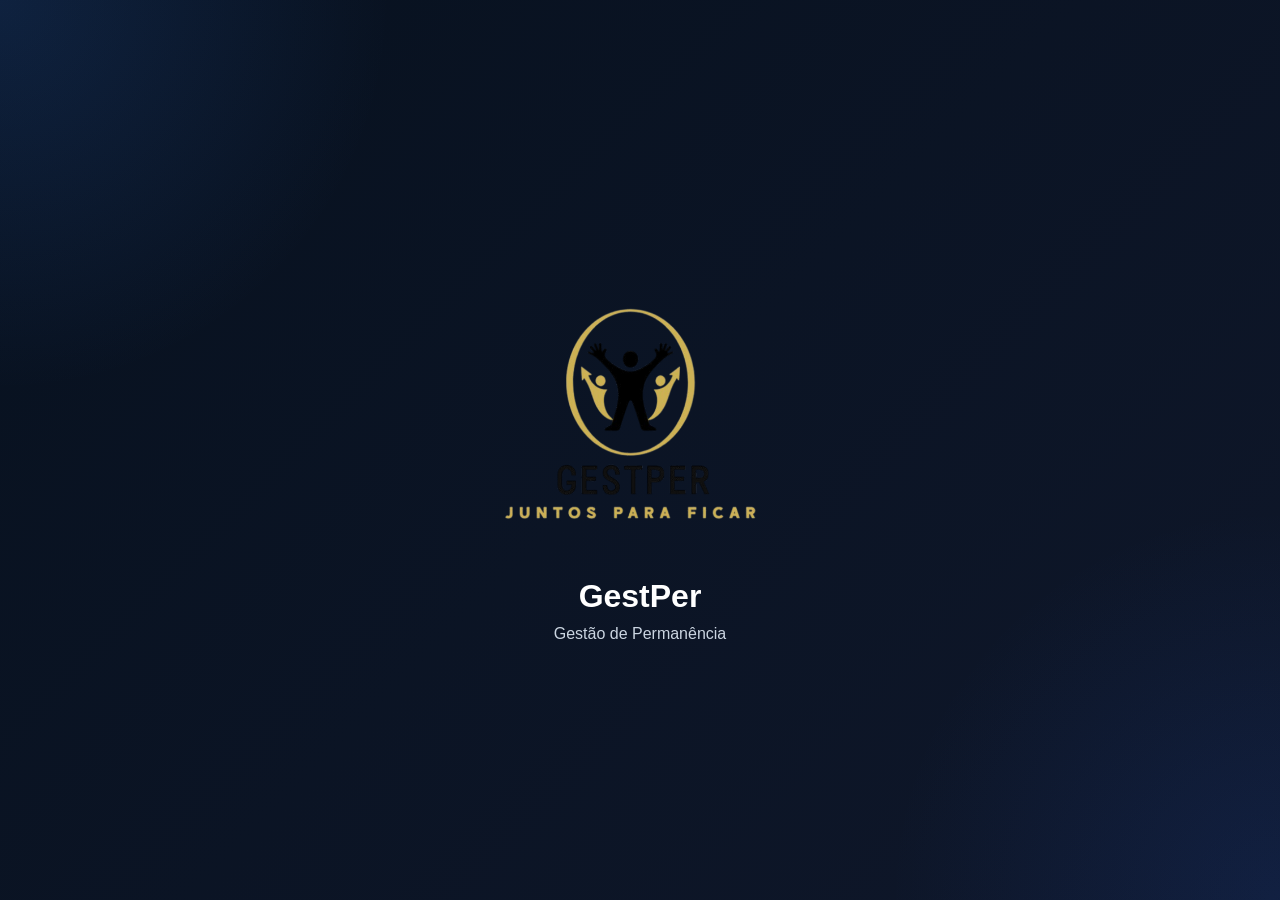
<file: index.html>
<!DOCTYPE html>
<html lang="pt-br">

<head>

    <!-- Configurações do PWA -->
    <link rel="manifest" href="manifest.json" />
    <meta name="theme-color" content="#0d6efd" />

    <!-- Tags para funcionar no iPhone (iOS) -->
    <meta name="apple-mobile-web-app-capable" content="yes" />
    <meta name="apple-mobile-web-app-status-bar-style" content="default" />
    <meta name="apple-mobile-web-app-title" content="GestPer" />

    <!-- Ícones -->
    <link rel="apple-touch-icon" href="imagens/certo.png" />
    <link rel="icon" type="imagens/png" href="imagens/certo.png" />


    <meta charset='utf-8'>
    <meta http-equiv='X-UA-Compatible' content='IE=edge'>
    <title> Gestper</title>
    <meta name="viewport" content="width=device-width, initial-scale=1, viewport-fit=cover">
    <link rel='stylesheet' type='text/css' media='screen' href='css/login.css'>
</head>

<body>

    <div id="splash">
        <img src="imagens/certo.png" alt="Gestão de Permanência">
        <h1> GestPer </h1>
        <p>Gestão de Permanência</p>



    </div>
    <div class="background-glow"></div>

    <div class="login-wrapper">

        <div class="login-card">

            <div class="logo-circle">
                <img src="imagens/certo.png" alt="Logo">
            </div>

            <div class="login-top">
                <span class="mini-badge">Sistema SaaS</span>

                <h2>Sistema Gestper</h2>

                <p>
                    Plataforma de Gerenciamento e Cadastro de Alunos
                </p>
            </div>

            <div class="input-group">
                <label>E-mail</label>

                <div class="input-area">
                    <span class="input-icon">✉</span>

                    <input type="email" id="email" placeholder="Digite o seu email">
                </div>
            </div>

            <div class="input-group">
                <label>Senha</label>

                <div class="input-area">
                    <span class="input-icon">🔒</span>

                    <input type="password" id="password" placeholder="Digite sua senha">
                </div>
            </div>

            <button onclick="efetuarLogin()">
                Entrar no Sistema
            </button>

            <div class="error" id="erro">
                Usuário ou Senha inválidos
            </div>

            <div class="footer">
                © 2026 Gestper • Sistema de Gerenciamento Escolar
            </div>

        </div>

    </div>

    <script src='javascript/login.js'></script>

    <script>
        if ('serviceWorker' in navigator) {
            navigator.serviceWorker.register('service-worker.js')
                .then(() => console.log('Pronto! Seu site agora é um App.'))
                .catch((err) => console.log('Erro ao criar o App:', err));
        }
        
        window.addEventListener('load', () => {
            const splash = document.getElementById('splash');
        
            setTimeout(() => {
                splash.style.opacity = '0';
                splash.style.transition = 'opacity 0.5s ease';
        
                setTimeout(() => {
                    splash.style.display = 'none';
                }, 500);
        
            }, 3000);
        });
    </script>

</body>

</html>
</file>
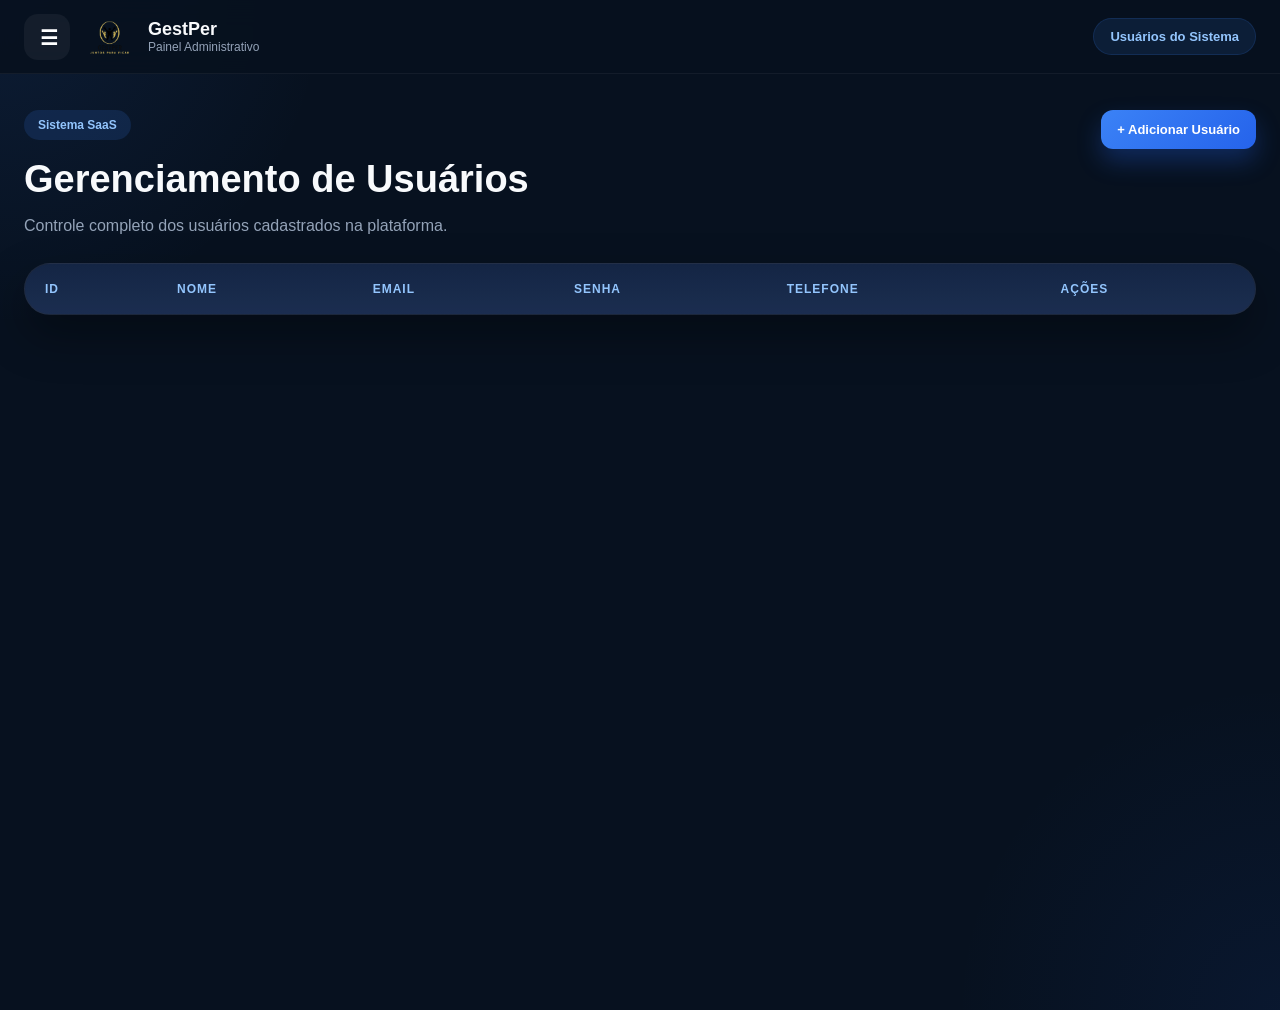
<file: configuracoes.html>
<!doctype html>
<html lang="pt-br">

<head>
  <meta charset="utf-8" />
  <meta http-equiv="X-UA-Compatible" content="IE=edge" />

  <title>Gerenciamento de Permanência</title>

  <meta name="viewport" content="width=device-width, initial-scale=1" />

  <link
    rel="stylesheet"
    type="text/css"
    media="screen"
    href="css/configuracoes.css"
  />
</head>

<body>

  <!-- HEADER -->
  <header class="header">

    <div class="header-left">

      <button class="menu-btn" id="menu-btn">☰</button>

      <div class="logo-area">
        <img src="imagens/certo.png" alt="logo">

        <div class="logo-text">
          <h2>GestPer</h2>
          <span>Painel Administrativo</span>
        </div>
      </div>

    </div>

    <div class="header-badge">
      Usuários do Sistema
    </div>

  </header>

  <!-- MENU -->
  <nav class="side-menu" id="side-menu">

    <div class="menu-title">
      
    </div>

    <ul>

      <li>
        <a href="#" onclick="abrirRelatorios()">
          <span>📊</span>
          Relatórios
        </a>
      </li>

      <li>
        <a href="configuracoes.html">
          <span>⚙️</span>
          Usuários
        </a>
      </li>

      <li>
        <a href="upload.html">
          <span>📁</span>
          Arquivos
        </a>
      </li>

      <div class="sair">
        <li>
          <a href="#" onclick="sair()">
            <span>🚪</span>
            Sair
          </a>
        </li>
      </div>

    </ul>

  </nav>

  <script src="javascript/menu.js"></script>

  <!-- MODAL EDITAR -->
  <div id="modal-editar" class="modal">

    <div class="janela">

      <div class="modal-top">
        <h2>Alterar usuário</h2>
        <p>Atualize as informações do usuário</p>
      </div>

      <input type="text" id="editar-nome" placeholder="Nome" />
      <input type="email" id="editar-email" placeholder="Email" />
      <input type="text" id="editar-telefone" placeholder="Telefone" />
      <input type="text" id="editar-senha" placeholder="Senha" />

      <div class="botoes-modal">
        <button onclick="alterar_usuario()">Salvar</button>
        <button onclick="fecharModal()">Cancelar</button>
      </div>

    </div>

  </div>

  <!-- MODAL ADICIONAR -->
  <div id="modal-adicionar" class="modal">

    <div class="janela">

      <div class="modal-top">
        <h2>Adicionar usuário</h2>
        <p>Cadastre um novo usuário no sistema</p>
      </div>

      <input type="text" id="add-nome" placeholder="Nome" />
      <input type="email" id="add-email" placeholder="Email" />
      <input type="text" id="add-telefone" placeholder="Telefone" />
      <input type="text" id="add-senha" placeholder="Senha" />

      <div class="botoes-modal">
        <button onclick="adicionarUsuario()">Salvar</button>
        <button onclick="fecharModalAdicionar()">Cancelar</button>
      </div>

    </div>

  </div>

  <!-- CONTEÚDO -->
  <main class="page-content">

    <div class="top-info">

      <div>
        <span class="mini-badge">Sistema SaaS</span>

        <h1>Gerenciamento de Usuários</h1>

        <p>
          Controle completo dos usuários cadastrados na plataforma.
        </p>
      </div>

      <button class="adicionar" onclick="abrirModalAdicionar()">
        + Adicionar Usuário
      </button>

    </div>

    <!-- TABELA -->
    <div class="conteiner">

      <div class="table-wrapper">

        <table border="0" class="tabela">

          <thead>
            <tr>
              <th>ID</th>
              <th>Nome</th>
              <th>Email</th>
              <th>Senha</th>
              <th>Telefone</th>
              <th>Ações</th>
            </tr>
          </thead>

          <tbody id="corpo-tabela"></tbody>

        </table>

      </div>

    </div>

  </main>

  <script src="javascript/configuracoes.js"></script>

</body>

</html>
</file>
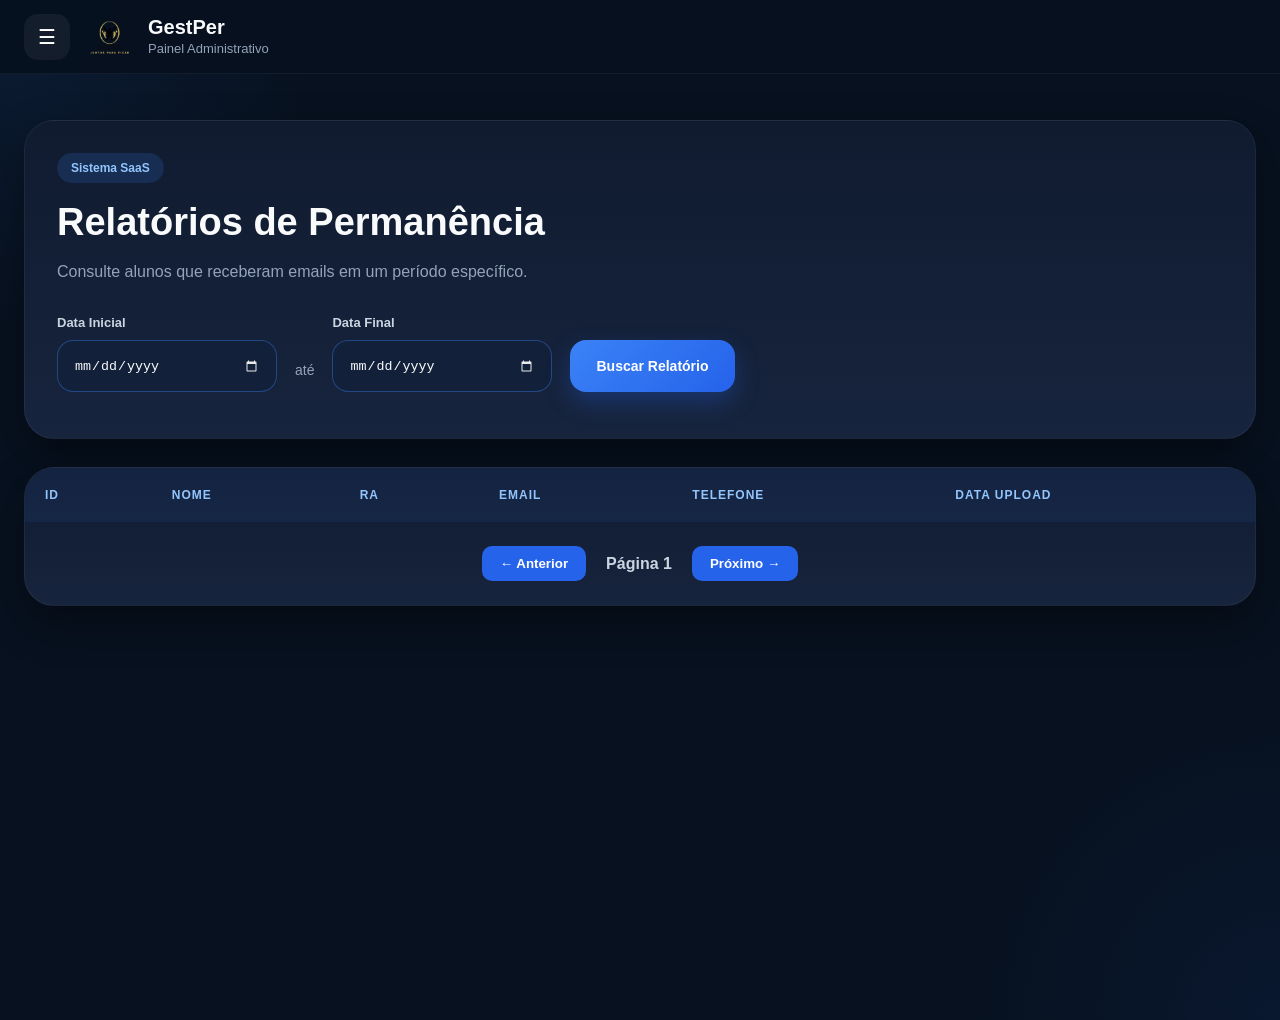
<file: relatorios.html>
<!DOCTYPE html>
<html lang="pt-br">

<head>

  <meta charset="UTF-8">
  <meta http-equiv="X-UA-Compatible" content="IE=edge">

  <title>Relatórios</title>

  <meta name="viewport" content="width=device-width, initial-scale=1.0">

  <link rel="stylesheet" href="css/relatorios.css">

</head>

<body>

  <!-- HEADER -->
  <header class="header">

    <div class="header-left">

      <button class="menu-btn" id="menu-btn">
        ☰
      </button>

      <div class="logo-area">

        <img src="imagens/certo.png" alt="logo">

        <div class="logo-text">
          <h2>GestPer</h2>
          <span>Painel Administrativo</span>
        </div>

      </div>

    </div>

  </header>

  <!-- MENU -->
  <nav class="side-menu" id="side-menu">

    <ul>

      <li>
        <a href="#" onclick="abrirRelatorios()">
          📊 Relatórios
        </a>
      </li>

      <li>
        <a href="configuracoes.html">
          ⚙️ Usuários
        </a>
      </li>

      <li>
        <a href="upload.html">
          📁 Arquivos
        </a>
      </li>

      <div class="sair">

        <li>
          <a href="" onclick="sair()">
            🚪 Sair
          </a>
        </li>

      </div>

    </ul>

  </nav>

  <!-- PAGE -->
  <main class="page-content">

    <!-- HERO -->
    <section class="hero-card">

      <span class="mini-badge">
        Sistema SaaS
      </span>

      <h1>
        Relatórios de Permanência
      </h1>

      <p>
        Consulte alunos que receberam emails em um período específico.
      </p>

      <!-- FILTRO -->
      <div class="conteiner-filtro">

        <div class="separar">

          <!-- DATA INICIO -->
          <div class="input-group">

            <label>
              Data Inicial
            </label>

            <input
              type="date"
              id="data-inicio"
            >

          </div>

          <!-- DIVIDER -->
          <div class="divider">
            até
          </div>

          <!-- DATA FIM -->
          <div class="input-group">

            <label>
              Data Final
            </label>

            <input
              type="date"
              id="data-fim"
            >

          </div>

          <!-- BUTTON -->
          <div class="button-group">

            <button
              class="buscar"
              onclick="buscarPorData()"
            >
              Buscar Relatório
            </button>

          </div>

        </div>

        <!-- MESSAGE -->
        <small
          id="mensagem-data"
          class="message"
        ></small>

      </div>

    </section>

    <!-- TABELA -->
    <section class="table-card">

      <div class="table-wrapper">

        <table>

          <thead>

            <tr>

              <th>ID</th>
              <th>Nome</th>
              <th>RA</th>
              <th>Email</th>
              <th>Telefone</th>
              <th>Data Upload</th>

            </tr>

          </thead>

          <tbody id="corpo-tabela">
          </tbody>

        </table>

        <!-- PAGINAÇÃO -->
        <div class="paginacao">

          <button id="btn-anterior">
            ← Anterior
          </button>

          <span id="pagina-atual">
            Página 1
          </span>

          <button id="btn-proximo">
            Próximo →
          </button>

        </div>

      </div>

    </section>

  </main>

  <script src="javascript/relatorios.js"></script>
  <script src="javascript/menu.js" defer></script>

</body>

</html>
</file>
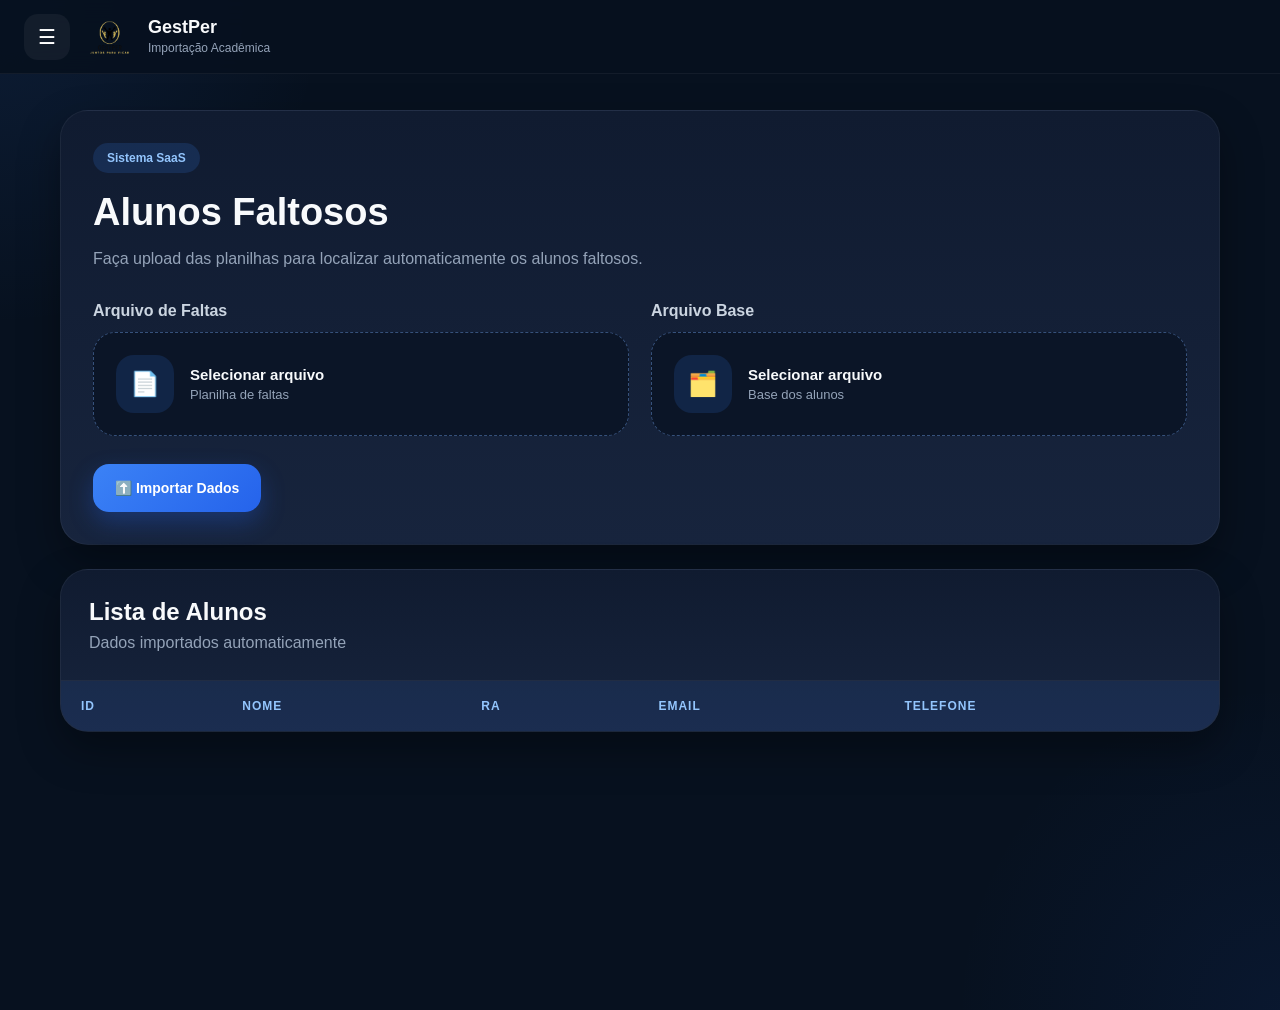
<file: upload.html>
<!DOCTYPE html>
<html lang="pt-br">
<head>
  <meta charset="UTF-8">
  <meta name="viewport" content="width=device-width, initial-scale=1.0">
  <title>Alunos Faltosos</title>

  <link rel="stylesheet" href="css/upload.css">
</head>

<body>

  <header class="header">

    <div class="header-content">

      <button class="menu-btn" id="menu-btn">☰</button>

      <div class="logo-area">

        <img src="imagens/certo.png" alt="logo">

        <div class="logo-text">
          <h2>GestPer</h2>
          <span>Importação Acadêmica</span>
        </div>

      </div>

    </div>

  </header>


  <nav class="side-menu" id="side-menu">

    <ul>

      <li>
        <a href="#" onclick="abrirRelatorios()">
          📊 Relatórios
        </a>
      </li>

      <li>
        <a href="configuracoes.html">
          ⚙️ Usuários
        </a>
      </li>

      <li>
        <a href="upload.html">
          📁 Arquivos
        </a>
      </li>

      <div class="sair">

        <li>
          <a href="#" onclick="sair()">
            🚪 Sair
          </a>
        </li>

      </div>

    </ul>

  </nav>


  <main class="container">

    <!-- IMPORTAÇÃO -->
    <section class="upload-card">

      <div class="card-top">

        <div>

          <span class="mini-badge">
            Sistema SaaS
          </span>

          <h1>Alunos Faltosos</h1>

          <p>
            Faça upload das planilhas para localizar automaticamente os alunos faltosos.
          </p>

        </div>

      </div>


      <form id="formUpload">

        <div class="upload-grid">

          <!-- FALTAS -->
          <div class="upload-box">

            <label>
              Arquivo de Faltas
            </label>

            <div class="input-area" id="faltasArea">

              <div class="input-icon">
                📄
              </div>

              <div class="input-text">

                <strong id="faltasNome">
                  Selecionar arquivo
                </strong>

                <span>
                  Planilha de faltas
                </span>

              </div>

              <input
                type="file"
                id="faltasInput"
                name="faltas"
                required
              >

            </div>

          </div>


          <!-- BASE -->
          <div class="upload-box">

            <label>
              Arquivo Base
            </label>

            <div class="input-area" id="baseArea">

              <div class="input-icon">
                🗂️
              </div>

              <div class="input-text">

                <strong id="baseNome">
                  Selecionar arquivo
                </strong>

                <span>
                  Base dos alunos
                </span>

              </div>

              <input
                type="file"
                id="baseInput"
                name="base"
                required
              >

            </div>

          </div>

        </div>


        <div class="buttons-area">

          <button
            type="submit"
            class="primary-btn"
          >
            ⬆️ Importar Dados
          </button>

          <button
            id="btnEmail"
            type="button"
            class="success-btn"
          >
            📩 Enviar Email para Faltosos
          </button>

        </div>

      </form>

    </section>


    <!-- TABELA -->
    <section class="table-card">

      <div class="table-header">

        <div>

          <h2>Lista de Alunos</h2>

          <p>
            Dados importados automaticamente
          </p>

        </div>

      </div>

      <div class="table-wrapper">

        <table id="tabela">

          <thead>

            <tr>
              <th>ID</th>
              <th>Nome</th>
              <th>RA</th>
              <th>Email</th>
              <th>Telefone</th>
            </tr>

          </thead>

          <tbody></tbody>

        </table>

      </div>

    </section>

  </main>


  <!-- JS -->
  <script src="javascript/menu.js"></script>

  <script src="javascript/upload.js"></script>

</body>
</html>
</file>
<file: css/login.css>
/* ========================================
   RESET
======================================== */
*{
  margin: 0;
  padding: 0;
  box-sizing: border-box;
}

html,
body {
  width: 100%;
  max-width: 100%;
  overflow-x: hidden;
}

body {
  overflow-y: auto;
}

/* ========================================
   VARIÁVEIS
======================================== */
:root {
  --bg: #07111f;
  --card: #101b30;
  --card-2: #17243d;

  --border: #2c3d59;

  --primary: #3b82f6;
  --primary-dark: #2563eb;

  --text: #f8fafc;
  --text-soft: #cbd5e1;
  --text-muted: #94a3b8;

  --danger: #ef4444;

  --shadow:
    0 25px 50px rgba(0, 0, 0, 0.45);

  --blur: blur(12px);
}

/* ========================================
   BODY
======================================== */
/* ========================================
   BODY
======================================== */
body {
  margin: 0;

  font-family: 'Segoe UI', Roboto, Arial, sans-serif;

  background:
    radial-gradient(circle at top left, rgba(59, 130, 246, 0.15), transparent 25%),
    radial-gradient(circle at bottom right, rgba(37, 99, 235, 0.12), transparent 25%),
    linear-gradient(135deg, #07111f 0%, #0f172a 100%);

  min-height: 100dvh;
  height: 100dvh;

  display: flex;
  align-items: center;
  justify-content: center;

  overflow: hidden;

  position: relative;

  padding:
    env(safe-area-inset-top)
    env(safe-area-inset-right)
    env(safe-area-inset-bottom)
    env(safe-area-inset-left);
}

/* ========================================
   GLOW FUNDO
======================================== */
.background-glow {
  position: absolute;

  width: 500px;
  height: 500px;

  background: rgba(59, 130, 246, 0.15);

  filter: blur(120px);

  border-radius: 50%;

  top: -120px;
  right: -100px;

  z-index: 0;
}

/* ========================================
   WRAPPER
======================================== */
.login-wrapper {
  width: 100%;

  display: flex;
  align-items: center;
  justify-content: center;

  padding: 24px;

  position: relative;
  z-index: 1;
}

/* ========================================
   CARD LOGIN
======================================== */
.login-card {
  width: 100%;
  max-width: 430px;

  background:
    linear-gradient(180deg,
      rgba(16, 27, 48, 0.98),
      rgba(23, 36, 61, 0.98));

  border: 1px solid rgba(255, 255, 255, 0.06);

  border-radius: 28px;

  padding: 42px 34px;

  display: flex;
  flex-direction: column;
  gap: 22px;

  box-shadow: var(--shadow);

  backdrop-filter: var(--blur);

  position: relative;

  overflow: hidden;
}

/* LINHA TOPO */
.login-card::before {
  content: "";

  position: absolute;

  top: 0;
  left: 0;

  width: 100%;
  height: 4px;

  background:
    linear-gradient(90deg,
      #3b82f6,
      #60a5fa);
}

/* ========================================
   LOGO
======================================== */
.logo-circle {
  width: 88px;
  height: 88px;

  margin: 0 auto;

  border-radius: 24px;

  background:
    linear-gradient(135deg,
      rgba(59, 130, 246, 0.20),
      rgba(37, 99, 235, 0.08));

  border: 1px solid rgba(255, 255, 255, 0.08);

  display: flex;
  align-items: center;
  justify-content: center;

  box-shadow:
    0 15px 35px rgba(37, 99, 235, 0.20);
}

.logo-circle img {
  width: 52px;
  height: 52px;
  object-fit: contain;
}

/* ========================================
   TOPO LOGIN
======================================== */
.login-top {
  text-align: center;
}

.mini-badge {
  display: inline-flex;

  padding: 8px 14px;

  border-radius: 999px;

  background: rgba(59, 130, 246, 0.14);

  color: #93c5fd;

  font-size: 12px;
  font-weight: 700;

  margin-bottom: 18px;
}

.login-top h2 {
  color: var(--text);

  font-size: 32px;
  font-weight: 700;

  margin-bottom: 10px;

  letter-spacing: 0.5px;
}

.login-top p {
  color: var(--text-muted);

  font-size: 14px;
  line-height: 1.6;
}

/* ========================================
   INPUT GROUP
======================================== */
.input-group {
  display: flex;
  flex-direction: column;
  gap: 10px;
}

.input-group label {
  color: var(--text-soft);

  font-size: 14px;
  font-weight: 600;
}

/* ========================================
   INPUT AREA
======================================== */
.input-area {
  height: 56px;

  display: flex;
  align-items: center;
  gap: 12px;

  padding: 0 16px;

  background: #0b1527;

  border: 1px solid var(--border);

  border-radius: 16px;

  transition: 0.25s;
}

.input-area:focus-within {
  border-color: #3b82f6;

  box-shadow:
    0 0 0 4px rgba(59, 130, 246, 0.15);

  background: #13203a;
}

/* ÍCONE */
.input-icon {
  color: #93c5fd;

  font-size: 16px;

  width: 20px;

  display: flex;
  align-items: center;
  justify-content: center;
}

/* INPUT */
.input-group input {
  width: 100%;
  height: 100%;

  border: none;
  outline: none;

  background: transparent;

  color: var(--text);

  font-size: 14px;
}

.input-group input::placeholder {
  color: #64748b;
}

/* ========================================
   BOTÃO
======================================== */
button {
  width: 100%;
  height: 54px;

  border: none;
  border-radius: 16px;

  background:
    linear-gradient(135deg,
      var(--primary),
      var(--primary-dark));

  color: white;

  font-size: 15px;
  font-weight: 700;

  cursor: pointer;

  transition: 0.25s;

  box-shadow:
    0 14px 30px rgba(37, 99, 235, 0.30);

  margin-top: 6px;
}

button:hover {
  transform: translateY(-2px);

  box-shadow:
    0 18px 35px rgba(37, 99, 235, 0.40);
}

/* ========================================
   ERRO
======================================== */
.error {
  display: none;

  width: 100%;

  padding: 14px;

  border-radius: 14px;

  background: rgba(239, 68, 68, 0.12);

  border: 1px solid rgba(239, 68, 68, 0.18);

  color: #fca5a5;

  text-align: center;

  font-size: 13px;
  font-weight: 500;
}

/* ========================================
   FOOTER
======================================== */
.footer {
  text-align: center;

  color: var(--text-muted);

  font-size: 12px;

  padding-top: 4px;
}

/* ========================================
   RESPONSIVO
======================================== */
@media(max-width:520px) {

  .login-wrapper {
    padding: 16px;
  }

  .login-card {
    padding: 30px 22px;
    border-radius: 24px;
  }

  .logo-circle {
    width: 78px;
    height: 78px;
  }

  .logo-circle img {
    width: 46px;
    height: 46px;
  }

  .login-top h2 {
    font-size: 26px;
  }

  .input-area {
    height: 52px;
  }

  button {
    height: 52px;
  }
}

/* ========================================
   SPLASH SCREEN
======================================== */
#splash {
  position: fixed;
  top: 0;
  left: 0;
  width: 100vw;
  height: 100dvh;
  background:
    radial-gradient(circle at top left, rgba(59, 130, 246, 0.15), transparent 25%),
    radial-gradient(circle at bottom right, rgba(37, 99, 235, 0.12), transparent 25%),
    linear-gradient(135deg, #07111f 0%, #0f172a 100%);

  display: flex;
  flex-direction: column;
  justify-content: center;
  align-items: center;

  z-index: 9999;
}

#splash img {
  width: 300px;
  height: 300px;
  object-fit: contain;
}

#splash h1 {
  margin-top: 20px;
  color: #fff;
  font-family: 'Inter', sans-serif;
}

#splash p {
  margin-top: 10px;
  color: #cbd5e1;
}

html{
  background:#07111f;
}

body{
  background:#07111f;
}
</file>
<file: css/configuracoes.css>
/* RESET */
*{
    margin:0;
    padding:0;
    box-sizing:border-box;
    font-family:'Segoe UI',Roboto,Arial,sans-serif;
  }
  
  :root{
    --bg:#07111f;
    --card:#101b30;
    --card-2:#17243d;
    --border:#2b3b57;
    --primary:#3b82f6;
    --primary-dark:#2563eb;
    --danger:#ef4444;
    --danger-dark:#dc2626;
    --text:#f8fafc;
    --text-soft:#cbd5e1;
    --text-muted:#94a3b8;
    --shadow: 0 20px 45px rgba(0,0,0,0.35);
  }
  
  /* BODY */
  body{
    min-height:100vh;
    background:
      radial-gradient(circle at top left, rgba(59,130,246,0.10), transparent 20%),
      radial-gradient(circle at bottom right, rgba(37,99,235,0.08), transparent 20%),
      var(--bg);
    color:var(--text);
    overflow-x:hidden;
  }
  
  /* HEADER */
  .header{
    position:fixed;
    top:0;
    left:0;
    width:100%;
    height:74px;
    display:flex;
    align-items:center;
    justify-content:space-between;
    padding:0 24px;
    background:rgba(7,17,31,0.90);
    backdrop-filter:blur(14px);
    border-bottom:1px solid rgba(255,255,255,0.05);
    z-index:1000;
  }
  
  .header-left{
    display:flex;
    align-items:center;
    gap:18px;
  }
  
  /* MENU BTN */
  .menu-btn{
    width:46px;
    height:46px;
    border:none;
    border-radius:14px;
    background:rgba(255,255,255,0.05);
    color:white;
    font-size:20px;
    cursor:pointer;
    transition:0.25s;
  }
  
  .menu-btn:hover{
    background:rgba(59,130,246,0.15);
    transform:translateY(-2px);
  }
  
  /* LOGO */
  .logo-area{
    display:flex;
    align-items:center;
    gap:14px;
  }
  
  .logo-area img{
    width:46px;
    height:46px;
    object-fit:contain;
  }
  
  .logo-text{
    display:flex;
    flex-direction:column;
  }
  
  .logo-text h2{
    font-size:18px;
  }
  
  .logo-text span{
    font-size:12px;
    color:var(--text-muted);
  }
  
  /* BADGE */
  .header-badge{
    padding:10px 16px;
    border-radius:999px;
    background:rgba(59,130,246,0.12);
    border:1px solid rgba(59,130,246,0.15);
    color:#93c5fd;
    font-size:13px;
    font-weight:600;
  }
  
  /* MENU */
  .side-menu{
    position:fixed;
    top:74px;
    left:0;
    width:240px;
    height:calc(100vh - 74px);
    background:#0f172a;
    border-right:1px solid rgba(255,255,255,0.05);
    padding:20px 14px;
    transform:translateX(-100%);
    transition:0.3s ease;
    z-index:999;
  }
  
  .side-menu.open{
    transform:translateX(0);
  }
  
  /* TITLE */
  .menu-title{
    padding:10px 14px 18px;
    color:var(--text-muted);
    font-size:11px;
    letter-spacing:2px;
    text-transform:uppercase;
  }
  
  /* UL */
  .side-menu ul{
    list-style:none;
    display:flex;
    flex-direction:column;
    gap:10px;
    height:100%;
  }
  
  /* LINKS */
  .side-menu a{
    display:flex;
    align-items:center;
    gap:12px;
    padding:14px 16px;
    border-radius:14px;
    text-decoration:none;
    color:var(--text-soft);
    transition:0.25s;
  }
  
  .side-menu a:hover{
    background:rgba(59,130,246,0.12);
    color:white;
    transform:translateX(4px);
  }
  
  /* SAIR */
  .sair{
    margin-top:auto;
  }
  
  /* PAGE */
  .page-content{
    width:100%;
    max-width:1400px;
    margin:110px auto 40px;
    padding:0 24px;
  }
  
  /* TOP INFO */
  .top-info{
    display:flex;
    align-items:flex-start;
    justify-content:space-between;
    gap:20px;
    margin-bottom:24px;
  }
  
  .mini-badge{
    display:inline-flex;
    padding:8px 14px;
    border-radius:999px;
    background:rgba(59,130,246,0.15);
    color:#93c5fd;
    font-size:12px;
    font-weight:700;
    margin-bottom:18px;
  }
  
  .top-info h1{
    font-size:38px;
    margin-bottom:12px;
  }
  
  .top-info p{
    color:var(--text-muted);
    line-height:1.6;
  }
  
  /* CONTAINER */
  .conteiner{
    background: linear-gradient(180deg, var(--card), var(--card-2));
    border:1px solid rgba(255,255,255,0.05);
    border-radius:28px;
    overflow:hidden;
    box-shadow:var(--shadow);
  }
  
  /* TABLE (DESKTOP) */
  .table-wrapper{
    overflow-x:auto;
  }
  
  .tabela{
    width:100%;
    border-collapse:collapse;
  }
  
  .tabela thead{
    background:rgba(59,130,246,0.10);
  }
  
  .tabela th{
    padding:18px 20px;
    text-align:left;
    color:#93c5fd;
    font-size:12px;
    text-transform:uppercase;
    letter-spacing:1px;
  }
  
  .tabela td{
    padding:18px 20px;
    border-top:1px solid rgba(255,255,255,0.05);
    color:var(--text-soft);
    font-size:14px;
  }
  
  .linha{
    transition:0.2s;
  }
  
  .linha:hover{
    background:rgba(59,130,246,0.06);
  }
  
  /* AÇÕES */
  .acoes{
    display:flex;
    gap:10px;
    flex-wrap:wrap;
  }
  
  /* BOTÕES */
  button{
    border:none;
    padding:12px 16px;
    border-radius:12px;
    cursor:pointer;
    font-size:13px;
    font-weight:700;
    transition:0.25s;
  }
  
  /* ADD */
  .adicionar{
    background: linear-gradient(135deg, var(--primary), var(--primary-dark));
    color:white;
    box-shadow: 0 12px 25px rgba(37,99,235,0.30);
  }
  
  .adicionar:hover{
    transform:translateY(-2px);
  }
  
  /* ALTERAR */
  .alterar{
    background: linear-gradient(135deg, var(--primary), var(--primary-dark));
    color:white;
  }
  
  /* EXCLUIR */
  .excluir{
    background: linear-gradient(135deg, var(--danger), var(--danger-dark));
    color:white;
  }
  
  .alterar:hover,
  .excluir:hover{
    transform:translateY(-2px);
  }
  
  /* MODAL */
  .modal{
    position:fixed;
    inset:0;
    background:rgba(2,6,23,0.75);
    backdrop-filter:blur(8px);
    display:none;
    align-items:center;
    justify-content:center;
    padding:20px;
    z-index:2000;
  }
  
  .janela{
    width:100%;
    max-width:420px;
    background: linear-gradient(180deg, var(--card), var(--card-2));
    border:1px solid rgba(255,255,255,0.05);
    border-radius:24px;
    padding:28px;
    box-shadow:var(--shadow);
    display:flex;
    flex-direction:column;
    gap:14px;
    animation:modalShow 0.25s ease;
  }
  
  @keyframes modalShow{
    from{ opacity:0; transform:translateY(10px) scale(0.97); }
    to{ opacity:1; transform:translateY(0) scale(1); }
  }
  
  .modal-top h2{ margin-bottom:8px; font-size:24px; }
  .modal-top p{ color:var(--text-muted); font-size:14px; margin-bottom:10px; }
  
  .janela input{
    width:100%;
    height:48px;
    border:none;
    outline:none;
    border-radius:14px;
    background:#0b1527;
    border:1px solid rgba(255,255,255,0.05);
    color:var(--text);
    padding:0 14px;
    transition:0.2s;
  }
  
  .janela input:focus{
    border-color:rgba(59,130,246,0.5);
    box-shadow: 0 0 0 4px rgba(59,130,246,0.10);
  }
  
  .botoes-modal{
    display:flex;
    gap:12px;
    margin-top:10px;
  }
  
  .botoes-modal button{
    flex:1;
  }
  
  /* =========================================
     RESPONSIVO E TRANSFORMAÇÃO EM CARDS
     ========================================= */
  @media(max-width:900px){
    .top-info{
      flex-direction:column;
      align-items:flex-start;
    }
  }
  
  @media(max-width:768px){
    .page-content{ padding:0 14px; }
    .header{ padding:0 14px; }
    .top-info h1{ font-size:30px; }
    .header-badge{ display:none; }
    .side-menu{ width:220px; }
  
    /* Transformação em Cards */
    .conteiner {
      background: transparent;
      border: none;
      box-shadow: none;
      overflow: visible;
    }
  
    .tabela, .tabela thead, .tabela tbody, .tabela th, .tabela td, .tabela tr {
      display: block;
    }
  
    /* Esconde o cabeçalho original da tabela */
    .tabela thead {
      display: none;
    }
  
    .linha {
      background: linear-gradient(180deg, var(--card), var(--card-2));
      border: 1px solid rgba(255,255,255,0.05);
      border-radius: 20px;
      margin-bottom: 20px;
      padding: 10px;
      box-shadow: var(--shadow);
    }
  
    .tabela td {
      display: flex;
      justify-content: space-between;
      align-items: center;
      border: none !important;
      border-bottom: 1px solid rgba(255,255,255,0.05) !important;
      padding: 12px 15px !important;
      text-align: right;
    }
  
    .tabela td:last-child {
      border-bottom: none !important;
      padding-top: 20px !important;
    }
  
    /* Títulos à esquerda via Pseudo-elementos */
    .tabela td::before {
      content: "";
      font-weight: 700;
      color: #93c5fd;
      text-transform: uppercase;
      font-size: 11px;
      letter-spacing: 1px;
      flex: 1;
      text-align: left;
    }
  
    /* Define os nomes das colunas */
    .tabela td:nth-of-type(1)::before { content: "ID"; }
    .tabela td:nth-of-type(2)::before { content: "Nome"; }
    .tabela td:nth-of-type(3)::before { content: "Email"; }
    .tabela td:nth-of-type(4)::before { content: "Senha"; }
    .tabela td:nth-of-type(5)::before { content: "Telefone"; }
    .tabela td:nth-of-type(6)::before { content: "Ações"; }
  
    .acoes {
      width: 100%;
      justify-content: flex-end;
      flex-direction: row; /* Botões lado a lado no card */
    }
  
    .alterar, .excluir {
      flex: 1;
      width: auto;
    }
  }
  
  @media(max-width:520px){
    .logo-text{ display:none; }
    .top-info h1{ font-size:26px; }
    .adicionar{ width:100%; }
    .botoes-modal{ flex-direction:column; }
  
    .tabela td {
      padding: 10px 12px !important;
      font-size: 13px;
    }
  }

  /* ==================================
   RESPONSIVIDADE GLOBAL
================================== */

img{
  max-width:100%;
  height:auto;
}

table{
  width:100%;
}

input,
button,
select,
textarea{
  max-width:100%;
}

@media (max-width:1024px){

  .page-content{
      padding:0 20px;
  }

  .hero-card,
  .conteiner{
      border-radius:20px;
  }
}

@media (max-width:768px){

  .header{
      height:70px;
      padding:0 12px;
  }

  .side-menu{
      width:85%;
      max-width:280px;
  }

  .page-content{
      margin-top:95px;
      padding:0 12px;
  }

  .top-info h1,
  .hero-card h1{
      font-size:28px;
  }

  .top-info p,
  .hero-card p{
      font-size:14px;
  }

  .acoes{
      flex-direction:column;
      width:100%;
  }

  .acoes button{
      width:100%;
  }
}

@media (max-width:480px){

  .logo-text{
      display:none;
  }

  .header{
      padding:0 10px;
  }

  .menu-btn{
      width:42px;
      height:42px;
  }

  .page-content{
      padding:0 10px;
  }

  .top-info h1,
  .hero-card h1{
      font-size:22px;
      line-height:1.2;
  }

  .mini-badge{
      font-size:11px;
  }

  button,
  .buscar,
  .adicionar,
  .alterar,
  .excluir{
      width:100%;
      min-height:48px;
  }

  .input-group input{
      width:100%;
  }

  .janela{
      padding:20px;
      border-radius:18px;
  }

  .botoes-modal{
      flex-direction:column;
  }
}

@media (max-width:360px){

  .top-info h1,
  .hero-card h1{
      font-size:20px;
  }

  .tabela td,
  table td{
      font-size:12px;
  }

  .header{
      height:65px;
  }
}
</file>
<file: css/relatorios.css>
/* ========================================
   RESET
======================================== */
*{
    margin:0;
    padding:0;
    box-sizing:border-box;
  }
  
  /* ========================================
     ROOT
  ======================================== */
  :root{
  
    --bg:#07111f;
  
    --card:#101b30;
    --card-2:#17243d;
  
    --border:#27364f;
  
    --primary:#3b82f6;
    --primary-dark:#2563eb;
  
    --success:#22c55e;
    --danger:#ef4444;
  
    --text:#f8fafc;
    --text-soft:#cbd5e1;
    --text-muted:#94a3b8;
  
    --shadow:
      0 18px 40px rgba(0,0,0,0.35);
  }
  
  /* ========================================
     BODY
  ======================================== */
  body{
  
    font-family:'Segoe UI',Roboto,sans-serif;
  
    background:
      radial-gradient(circle at top left, rgba(59,130,246,0.10), transparent 20%),
      radial-gradient(circle at bottom right, rgba(37,99,235,0.08), transparent 20%),
      var(--bg);
  
    color:var(--text);
  
    min-height:100vh;
  
    overflow-x:hidden;
  }
  
  /* ========================================
     HEADER
  ======================================== */
  .header{
  
    position:fixed;
  
    top:0;
    left:0;
  
    width:100%;
    height:74px;
  
    display:flex;
    align-items:center;
    justify-content:space-between;
  
    padding:0 24px;
  
    background:rgba(7,17,31,0.92);
  
    backdrop-filter:blur(12px);
  
    border-bottom:
      1px solid rgba(255,255,255,0.05);
  
    z-index:1000;
  }
  
  .header-left{
  
    display:flex;
    align-items:center;
    gap:18px;
  }
  
  .logo-area{
  
    display:flex;
    align-items:center;
    gap:14px;
  }
  
  .logo-area img{
  
    width:46px;
    height:46px;
  
    object-fit:contain;
  }
  
  .logo-text h2{
  
    font-size:20px;
  }
  
  .logo-text span{
  
    font-size:13px;
  
    color:var(--text-muted);
  }
  
  /* ========================================
     MENU BUTTON
  ======================================== */
  .menu-btn{
  
    width:46px;
    height:46px;
  
    border:none;
    border-radius:14px;
  
    background:rgba(255,255,255,0.05);
  
    color:white;
  
    font-size:20px;
  
    cursor:pointer;
  
    display:flex;
    align-items:center;
    justify-content:center;
  
    transition:0.25s;
  }
  
  .menu-btn:hover{
  
    background:
      rgba(59,130,246,0.18);
  
    transform:translateY(-2px);
  }
  
  /* ========================================
     MENU LATERAL
  ======================================== */
  .side-menu{
  
    position:fixed;
  
    top:74px;
    left:0;
  
    width:240px;
    height:calc(100vh - 74px);
  
    background:#0f172a;
  
    border-right:
      1px solid rgba(255,255,255,0.05);
  
    padding:20px 14px;
  
    transform:translateX(-100%);
  
    transition:0.3s ease;
  
    z-index:999;
  }
  
  /* MENU ABERTO */
  .side-menu.open{
    transform:translateX(0);
  }
  
  /* LISTA */
  .side-menu ul{
  
    list-style:none;
  
    display:flex;
    flex-direction:column;
  
    gap:10px;
  
    height:100%;
  }
  
  /* LINKS */
  .side-menu a{
  
    display:flex;
    align-items:center;
    gap:10px;
  
    padding:14px 16px;
  
    border-radius:14px;
  
    text-decoration:none;
  
    color:var(--text-soft);
  
    transition:0.25s;
  }
  
  .side-menu a:hover{
  
    background:
      rgba(59,130,246,0.15);
  
    color:white;
  
    transform:translateX(4px);
  }
  
  /* SAIR */
  .sair{
    margin-top:auto;
  }
  
  /* ========================================
     PAGE CONTENT
  ======================================== */
  .page-content{
  
    width:100%;
    max-width:1450px;
  
    margin:120px auto 40px;
  
    padding:0 24px;
  }
  
  /* ========================================
     HERO CARD
  ======================================== */
  .hero-card{
  
    background:
      linear-gradient(
        180deg,
        var(--card),
        var(--card-2)
      );
  
    border:
      1px solid rgba(255,255,255,0.05);
  
    border-radius:30px;
  
    padding:32px;
  
    box-shadow:var(--shadow);
  
    margin-bottom:28px;
  }
  
  /* BADGE */
  .mini-badge{
  
    display:inline-flex;
  
    padding:8px 14px;
  
    border-radius:999px;
  
    background:
      rgba(59,130,246,0.16);
  
    color:#93c5fd;
  
    font-size:12px;
    font-weight:700;
  
    margin-bottom:18px;
  }
  
  /* TITLE */
  .hero-card h1{
  
    font-size:38px;
  
    margin-bottom:14px;
  }
  
  /* TEXT */
  .hero-card p{
  
    color:var(--text-muted);
  
    line-height:1.7;
  
    max-width:760px;
  }
  
  /* ========================================
     FILTRO
  ======================================== */
  .conteiner-filtro{
    margin-top:30px;
  }
  
  .separar{
  
    display:flex;
    align-items:end;
  
    gap:18px;
  
    flex-wrap:wrap;
  }
  
  /* INPUT GROUP */
  .input-group{
  
    display:flex;
    flex-direction:column;
  
    gap:10px;
  }
  
  /* LABEL */
  .input-group label{
  
    font-size:13px;
  
    color:var(--text-soft);
  
    font-weight:600;
  }
  
  /* INPUT */
  .input-group input{
  
    width:220px;
    height:52px;
  
    border:none;
    outline:none;
  
    border-radius:16px;
  
    background:#0b1527;
  
    border:
      1px solid rgba(255,255,255,0.05);
  
    color:white;
  
    padding:0 16px;
  
    transition:0.25s;
  }
  
  /* DATE */
  .input-group input[type="date"] {
  
    color: #f8fafc;
  
    background: #13203a;
  
    border: 1px solid rgba(59,130,246,0.4);
  }
  
  .input-group input[type="date"]::-webkit-calendar-picker-indicator {
  
    filter: invert(1) brightness(1.2);
  
    cursor: pointer;
  
    opacity: 0.9;
  }
  
  .input-group input:focus{
  
    border-color:#3b82f6;
  
    box-shadow:
      0 0 0 4px rgba(59,130,246,0.12);
  }
  
  /* DIVIDER */
  .divider{
  
    color:var(--text-muted);
  
    margin-bottom:14px;
  
    font-size:14px;
  }
  
  /* BUTTON GROUP */
  .button-group{
    display:flex;
  }
  
  /* BOTÃO */
  .buscar{
  
    height:52px;
  
    border:none;
  
    padding:0 26px;
  
    border-radius:16px;
  
    background:
      linear-gradient(
        135deg,
        var(--primary),
        var(--primary-dark)
      );
  
    color:white;
  
    font-weight:700;
    font-size:14px;
  
    cursor:pointer;
  
    transition:0.25s;
  
    box-shadow:
      0 10px 25px rgba(37,99,235,0.30);
  }
  
  .buscar:hover{
  
    transform:translateY(-2px);
  
    box-shadow:
      0 15px 30px rgba(37,99,235,0.40);
  }
  
  /* MESSAGE */
  .message{
  
    display:block;
  
    margin-top:14px;
  
    color:var(--text-muted);
  
    font-size:13px;
  }
  
  /* ========================================
     TABLE CARD (DESKTOP)
  ======================================== */
  .table-card{
  
    overflow:hidden;
  
    background:
      linear-gradient(
        180deg,
        var(--card),
        var(--card-2)
      );
  
    border:
      1px solid rgba(255,255,255,0.05);
  
    border-radius:30px;
  
    box-shadow:var(--shadow);
  }
  
  /* TABLE WRAPPER */
  .table-wrapper{
    overflow-x:auto;
  }
  
  /* TABLE */
  table{
  
    width:100%;
  
    border-collapse:collapse;
  }
  
  /* TABLE HEAD */
  table thead{
  
    background:
      rgba(59,130,246,0.08);
  }
  
  /* TH */
  table th{
  
    padding:20px;
  
    text-align:left;
  
    color:#93c5fd;
  
    font-size:12px;
  
    text-transform:uppercase;
  
    letter-spacing:1px;
  }
  
  /* TD */
  table td{
  
    padding:20px;
  
    border-top:
      1px solid rgba(255,255,255,0.05);
  
    color:var(--text-soft);
  
    font-size:14px;
  }
  
  /* ROW */
  table tbody tr{
  
    transition:0.2s;
  }
  
  table tbody tr:hover{
  
    background:
      rgba(59,130,246,0.06);
  }
  
  /* ========================================
     PAGINAÇÃO
  ======================================== */
  .paginacao {
  
    display:flex;
    align-items:center;
    justify-content:center;
  
    gap:20px;
  
    padding:24px;
  }
  
  .paginacao button {
  
    padding:10px 18px;
  
    border:none;
    border-radius:10px;
  
    background:#2563eb;
  
    color:white;
  
    font-weight:700;
  
    cursor:pointer;
  
    transition:0.25s;
  }
  
  .paginacao button:hover {
  
    background:#1d4ed8;
  
    transform:translateY(-2px);
  }
  
  .paginacao button:disabled {
  
    background:#475569;
  
    cursor:not-allowed;
  }
  
  #pagina-atual {
  
    font-weight:700;
  
    color:var(--text-soft);
  }
  
  /* ========================================
     RESPONSIVO (MUDANÇAS PARA CARDS AQUI)
  ======================================== */
  @media(max-width:768px){
  
    .page-content{
      padding:0 14px;
      margin-top:105px;
    }
  
    .header{
      padding:0 14px;
    }
  
    .hero-card{
      padding:22px;
      border-radius: 20px;
    }
  
    .hero-card h1{
      font-size:30px;
    }
  
    .side-menu{
      width:220px;
    }
  
    /* AJUSTE FILTROS MOBILE */
    .input-group, 
    .input-group input, 
    .button-group, 
    .buscar {
      width:100%;
    }
  
    /* TRANSFORMAÇÃO DA TABELA EM CARDS */
    .table-card {
      background: transparent;
      border: none;
      box-shadow: none;
    }
  
    .table-wrapper {
      overflow: visible;
    }
  
    table, thead, tbody, th, td, tr {
      display: block;
      width: 100%;
    }
  
    /* ESCONDE O CABEÇALHO DA TABELA */
    thead tr {
      position: absolute;
      top: -9999px;
      left: -9999px;
    }
  
    /* ESTILIZAÇÃO DO CARD (LINHA DA TABELA) */
    table tbody tr {
      background: linear-gradient(180deg, var(--card), var(--card-2));
      border: 1px solid rgba(255,255,255,0.05);
      border-radius: 20px;
      margin-bottom: 20px;
      padding: 15px;
      box-shadow: var(--shadow);
    }
  
    table tbody tr:hover {
      background: linear-gradient(180deg, var(--card), var(--card-2));
      transform: translateY(-2px);
    }
  
    /* CADA CÉLULA VIRA UMA LINHA DENTRO DO CARD */
    table td {
      display: flex;
      justify-content: space-between;
      align-items: center;
      padding: 12px 5px;
      border: none;
      border-bottom: 1px solid rgba(255,255,255,0.05);
      text-align: right;
    }
  
    table td:last-child {
      border-bottom: none;
    }
  
    /* INSERÇÃO DOS TÍTULOS À ESQUERDA */
    table td::before {
      content: attr(data-label); /* Fallback */
      font-weight: 700;
      color: #93c5fd; /* Cor dos THs originais */
      text-transform: uppercase;
      font-size: 11px;
      letter-spacing: 0.5px;
      text-align: left;
      flex: 1;
    }
  
    /* MAPEAMENTO DOS TÍTULOS SEM ALTERAR HTML */
    table td:nth-of-type(1)::before { content: "ID"; }
    table td:nth-of-type(2)::before { content: "Nome"; }
    table td:nth-of-type(3)::before { content: "RA"; }
    table td:nth-of-type(4)::before { content: "Email"; }
    table td:nth-of-type(5)::before { content: "Telefone"; }
    table td:nth-of-type(6)::before { content: "Data Upload"; }
  
    /* AJUSTE DO CONTEÚDO À DIREITA */
    table td {
      color: var(--text-soft);
    }
  
    .divider{
      display:none;
    }
  }
  
  @media(max-width:520px){
    .hero-card h1{
      font-size:26px;
    }
    .side-menu{
      width:210px;
    }
  }

  /* ==================================
   RESPONSIVIDADE GLOBAL
================================== */

img{
  max-width:100%;
  height:auto;
}

table{
  width:100%;
}

input,
button,
select,
textarea{
  max-width:100%;
}

@media (max-width:1024px){

  .page-content{
      padding:0 20px;
  }

  .hero-card,
  .conteiner{
      border-radius:20px;
  }
}

@media (max-width:768px){

  .header{
      height:70px;
      padding:0 12px;
  }

  .side-menu{
      width:85%;
      max-width:280px;
  }

  .page-content{
      margin-top:95px;
      padding:0 12px;
  }

  .top-info h1,
  .hero-card h1{
      font-size:28px;
  }

  .top-info p,
  .hero-card p{
      font-size:14px;
  }

  .acoes{
      flex-direction:column;
      width:100%;
  }

  .acoes button{
      width:100%;
  }
}

@media (max-width:480px){

  .logo-text{
      display:none;
  }

  .header{
      padding:0 10px;
  }

  .menu-btn{
      width:42px;
      height:42px;
  }

  .page-content{
      padding:0 10px;
  }

  .top-info h1,
  .hero-card h1{
      font-size:22px;
      line-height:1.2;
  }

  .mini-badge{
      font-size:11px;
  }

  button,
  .buscar,
  .adicionar,
  .alterar,
  .excluir{
      width:100%;
      min-height:48px;
  }

  .input-group input{
      width:100%;
  }

  .janela{
      padding:20px;
      border-radius:18px;
  }

  .botoes-modal{
      flex-direction:column;
  }
}

@media (max-width:360px){

  .top-info h1,
  .hero-card h1{
      font-size:20px;
  }

  .tabela td,
  table td{
      font-size:12px;
  }

  .header{
      height:65px;
  }
}
</file>
<file: css/upload.css>
*{
    margin:0;
    padding:0;
    box-sizing:border-box;
  }
  
  :root{
    --bg:#07111f;
    --card:#101b30;
    --card-2:#17243d;
    --border:#27364f;
  
    --primary:#3b82f6;
    --primary-dark:#2563eb;
  
    --success:#22c55e;
    --success-dark:#16a34a;
  
    --text:#f8fafc;
    --text-soft:#cbd5e1;
    --text-muted:#94a3b8;
  
    --shadow:0 18px 40px rgba(0,0,0,0.35);
  }
  
  body{
    font-family:'Segoe UI',Roboto,sans-serif;
  
    background:
      radial-gradient(circle at top left, rgba(59,130,246,0.10), transparent 20%),
      radial-gradient(circle at bottom right, rgba(37,99,235,0.08), transparent 20%),
      var(--bg);
  
    color:var(--text);
  
    min-height:100vh;
    overflow-x:hidden;
  }
  
  /* HEADER */
  .header{
    position:fixed;
    top:0;
    left:0;
  
    width:100%;
    height:74px;
  
    display:flex;
    align-items:center;
  
    padding:0 24px;
  
    background:rgba(7,17,31,0.92);
  
    backdrop-filter:blur(12px);
  
    border-bottom:1px solid rgba(255,255,255,0.05);
  
    z-index:1000;
  }
  
  .header-content{
    display:flex;
    align-items:center;
    gap:18px;
  }
  
  .menu-btn{
    width:46px;
    height:46px;
  
    border:none;
    border-radius:14px;
  
    background:rgba(255,255,255,0.05);
  
    color:white;
  
    font-size:20px;
  
    cursor:pointer;
  
    transition:0.25s;
  }
  
  .menu-btn:hover{
    background:rgba(59,130,246,0.18);
    transform:translateY(-2px);
  }
  
  .logo-area{
    display:flex;
    align-items:center;
    gap:14px;
  }
  
  .logo-area img{
    width:46px;
    height:46px;
    object-fit:contain;
  }
  
  .logo-text h2{
    font-size:18px;
  }
  
  .logo-text span{
    font-size:12px;
    color:var(--text-muted);
  }
  
  /* SIDEBAR */
  .side-menu{
    position:fixed;
  
    top:74px;
    left:0;
  
    width:240px;
    height:calc(100vh - 74px);
  
    background:#0f172a;
  
    border-right:1px solid rgba(255,255,255,0.05);
  
    padding:20px 14px;
  
    transform:translateX(-100%);
    transition:0.3s ease;
  
    z-index:999;
  }
  
  .side-menu.open{
    transform:translateX(0);
  }
  
  .side-menu ul{
    list-style:none;
  
    display:flex;
    flex-direction:column;
  
    gap:10px;
    height:100%;
  }
  
  .side-menu a{
    display:flex;
    align-items:center;
    gap:10px;
  
    padding:14px 16px;
  
    border-radius:14px;
  
    text-decoration:none;
  
    color:var(--text-soft);
  
    transition:0.25s;
  }
  
  .side-menu a:hover{
    background:rgba(59,130,246,0.15);
    color:white;
  }
  
  .sair{
    margin-top:auto;
  }
  
  /* CONTAINER */
  .container{
    width:100%;
    max-width:1200px;
  
    margin:110px auto 40px;
    padding:0 20px;
  }
  
  /* CARD IMPORTAÇÃO */
  .upload-card{
    background:linear-gradient(180deg, var(--card), var(--card-2));
  
    border:1px solid rgba(255,255,255,0.05);
  
    border-radius:28px;
  
    padding:32px;
  
    box-shadow:var(--shadow);
  
    margin-bottom:24px;
  }
  
  .mini-badge{
    display:inline-flex;
  
    padding:8px 14px;
  
    border-radius:999px;
  
    background:rgba(59,130,246,0.16);
  
    color:#93c5fd;
  
    font-size:12px;
    font-weight:700;
  
    margin-bottom:18px;
  }
  
  .card-top h1{
    font-size:38px;
    margin-bottom:12px;
  }
  
  .card-top p{
    color:var(--text-muted);
    line-height:1.6;
  }
  
  /* FORM */
  #formUpload{
    margin-top:30px;
  }
  
  .upload-grid{
    display:grid;
    grid-template-columns:1fr 1fr;
    gap:22px;
  }
  
  .upload-box label{
    display:block;
  
    margin-bottom:12px;
  
    font-weight:600;
    color:var(--text-soft);
  }
  
  .input-area{
    position:relative;
  
    display:flex;
    align-items:center;
    gap:16px;
  
    background:#0b1527;
  
    border:1px dashed #36517b;
  
    border-radius:22px;
  
    padding:22px;
  
    overflow:hidden;
  
    transition:0.25s;
  }
  
  .input-area:hover{
    border-color:#60a5fa;
    background:#13203a;
  }
  
  .input-icon{
    width:58px;
    height:58px;
  
    border-radius:18px;
  
    background:rgba(59,130,246,0.15);
  
    display:flex;
    align-items:center;
    justify-content:center;
  
    font-size:24px;
  }
  
  .input-text{
    display:flex;
    flex-direction:column;
    gap:4px;
  }
  
  .input-text strong{
    font-size:15px;
  }
  
  .input-text span{
    font-size:13px;
    color:var(--text-muted);
  }
  
  input[type="file"]{
    position:absolute;
    inset:0;
  
    opacity:0;
    cursor:pointer;
  }
  
  /* BUTTONS */
  .buttons-area{
    display:flex;
    gap:16px;
  
    margin-top:28px;
  }
  
  .primary-btn,
  .success-btn{
    border:none;
  
    padding:16px 22px;
  
    border-radius:16px;
  
    color:white;
  
    font-size:14px;
    font-weight:700;
  
    cursor:pointer;
  
    transition:0.25s;
  }
  
  .primary-btn{
    background:linear-gradient(135deg, var(--primary), var(--primary-dark));
  
    box-shadow:0 10px 25px rgba(37,99,235,0.30);
  }
  
  .success-btn{
    display:none;
  
    background:linear-gradient(135deg, var(--success), var(--success-dark));
  
    box-shadow:0 10px 25px rgba(34,197,94,0.25);
  }
  
  .primary-btn:hover,
  .success-btn:hover{
    transform:translateY(-2px);
  }
  
  /* TABELA DESKTOP */
  .table-card{
    overflow:hidden;
    background:linear-gradient(180deg, var(--card), var(--card-2));
    border:1px solid rgba(255,255,255,0.05);
    border-radius:28px;
    box-shadow:var(--shadow);
  }
  
  .table-header{
    padding:28px;
    border-bottom:1px solid rgba(255,255,255,0.05);
  }
  
  .table-header h2{
    font-size:24px;
    margin-bottom:8px;
  }
  
  .table-header p{
    color:var(--text-muted);
  }
  
  .table-wrapper{
    overflow-x:auto;
  }
  
  #tabela{
    width:100%;
    border-collapse:collapse;
  }
  
  #tabela thead{
    background:rgba(59,130,246,0.10);
  }
  
  #tabela th{
    padding:18px 20px;
    text-align:left;
    color:#93c5fd;
    font-size:12px;
    text-transform:uppercase;
    letter-spacing:1px;
  }
  
  #tabela td{
    padding:18px 20px;
    border-top:1px solid rgba(255,255,255,0.05);
    color:var(--text-soft);
  }
  
  #tabela tbody tr{
    transition:0.2s;
  }
  
  #tabela tbody tr:hover{
    background:rgba(59,130,246,0.08);
  }
  
  /* =========================
     ESTILIZAÇÃO MOBILE (CARDS)
  ========================= */
  @media(max-width:768px){
  
    .container{
      padding:0 14px;
      margin-top:100px;
    }
  
    .header{
      padding:0 14px;
    }
  
    .upload-card,
    .table-header{
      padding:22px;
    }
  
    .card-top h1{
      font-size:30px;
    }
  
    .buttons-area{
      flex-direction:column;
    }
  
    .primary-btn,
    .success-btn{
      width:100%;
    }
  
    .side-menu{
      width:220px;
    }
  
    /* Transformando a tabela em Cards */
    #tabela, 
    #tabela thead, 
    #tabela tbody, 
    #tabela th, 
    #tabela td, 
    #tabela tr {
      display: block;
    }
  
    /* Esconde o cabeçalho original da tabela */
    #tabela thead tr {
      position: absolute;
      top: -9999px;
      left: -9999px;
    }
  
    /* Cada linha vira um card */
    #tabela tbody tr {
      margin: 15px;
      background: rgba(255, 255, 255, 0.03);
      border: 1px solid var(--border);
      border-radius: 20px;
      padding: 10px 0;
      margin-bottom: 20px;
    }
  
    /* Cada célula vira uma linha dentro do card */
    #tabela td {
      border: none !important;
      position: relative;
      padding: 12px 15px 12px 40%; /* Espaço para o título à esquerda */
      text-align: right; /* Conteúdo à direita */
      font-size: 14px;
      border-bottom: 1px solid rgba(255, 255, 255, 0.03) !important;
    }
  
    #tabela td:last-child {
      border-bottom: none !important;
    }
  
    /* Injeção dos títulos das colunas à esquerda */
    #tabela td::before {
      position: absolute;
      left: 15px;
      width: 35%;
      white-space: nowrap;
      text-align: left;
      font-weight: 700;
      color: var(--primary);
      text-transform: uppercase;
      font-size: 11px;
      letter-spacing: 0.5px;
    }
  
    /* Conteúdo dos labels baseado na ordem das colunas */
    #tabela td:nth-of-type(1)::before { content: "ID"; }
    #tabela td:nth-of-type(2)::before { content: "Nome"; }
    #tabela td:nth-of-type(3)::before { content: "RA"; }
    #tabela td:nth-of-type(4)::before { content: "Email"; }
    #tabela td:nth-of-type(5)::before { content: "Telefone"; }
  }
  
  @media(max-width:900px){
    .upload-grid{
      grid-template-columns:1fr;
    }
  }
  
  @media(max-width:520px){
    .logo-text{
      display:none;
    }
  
    .card-top h1{
      font-size:26px;
    }
  
    .input-area{
      padding:18px;
    }
  
    .input-icon{
      width:50px;
      height:50px;
      font-size:20px;
    }
  }
  
  /* =========================
     ARQUIVO SELECIONADO
  ========================= */
  .input-area.uploaded{
    border:1px solid #22c55e;
    background: linear-gradient(135deg, rgba(34,197,94,0.12), rgba(34,197,94,0.05));
    box-shadow: 0 0 0 3px rgba(34,197,94,0.12);
  }
  
  .input-area.uploaded strong{
    color:#86efac;
  }
  
  .input-area.uploaded .input-icon{
    background: rgba(34,197,94,0.18);
    transform:scale(1.05);
  }
  
  .input-area{
    transition: 0.3s ease;
  }

  @media(max-width:768px){

    #tabela,
    #tabela thead,
    #tabela tbody,
    #tabela th,
    #tabela td,
    #tabela tr{
        display:block;
        width:100%;
    }
  
    #tabela thead{
        display:none;
    }
  
    #tabela tbody tr{
        background:linear-gradient(180deg,var(--card),var(--card-2));
        border-radius:20px;
        margin-bottom:20px;
        padding:12px;
        border:1px solid rgba(255,255,255,.05);
    }
  
    #tabela td{
        display:flex;
        justify-content:space-between;
        border:none;
        border-bottom:1px solid rgba(255,255,255,.05);
    }
  
    #tabela td:last-child{
        border-bottom:none;
    }
  }
</file>
